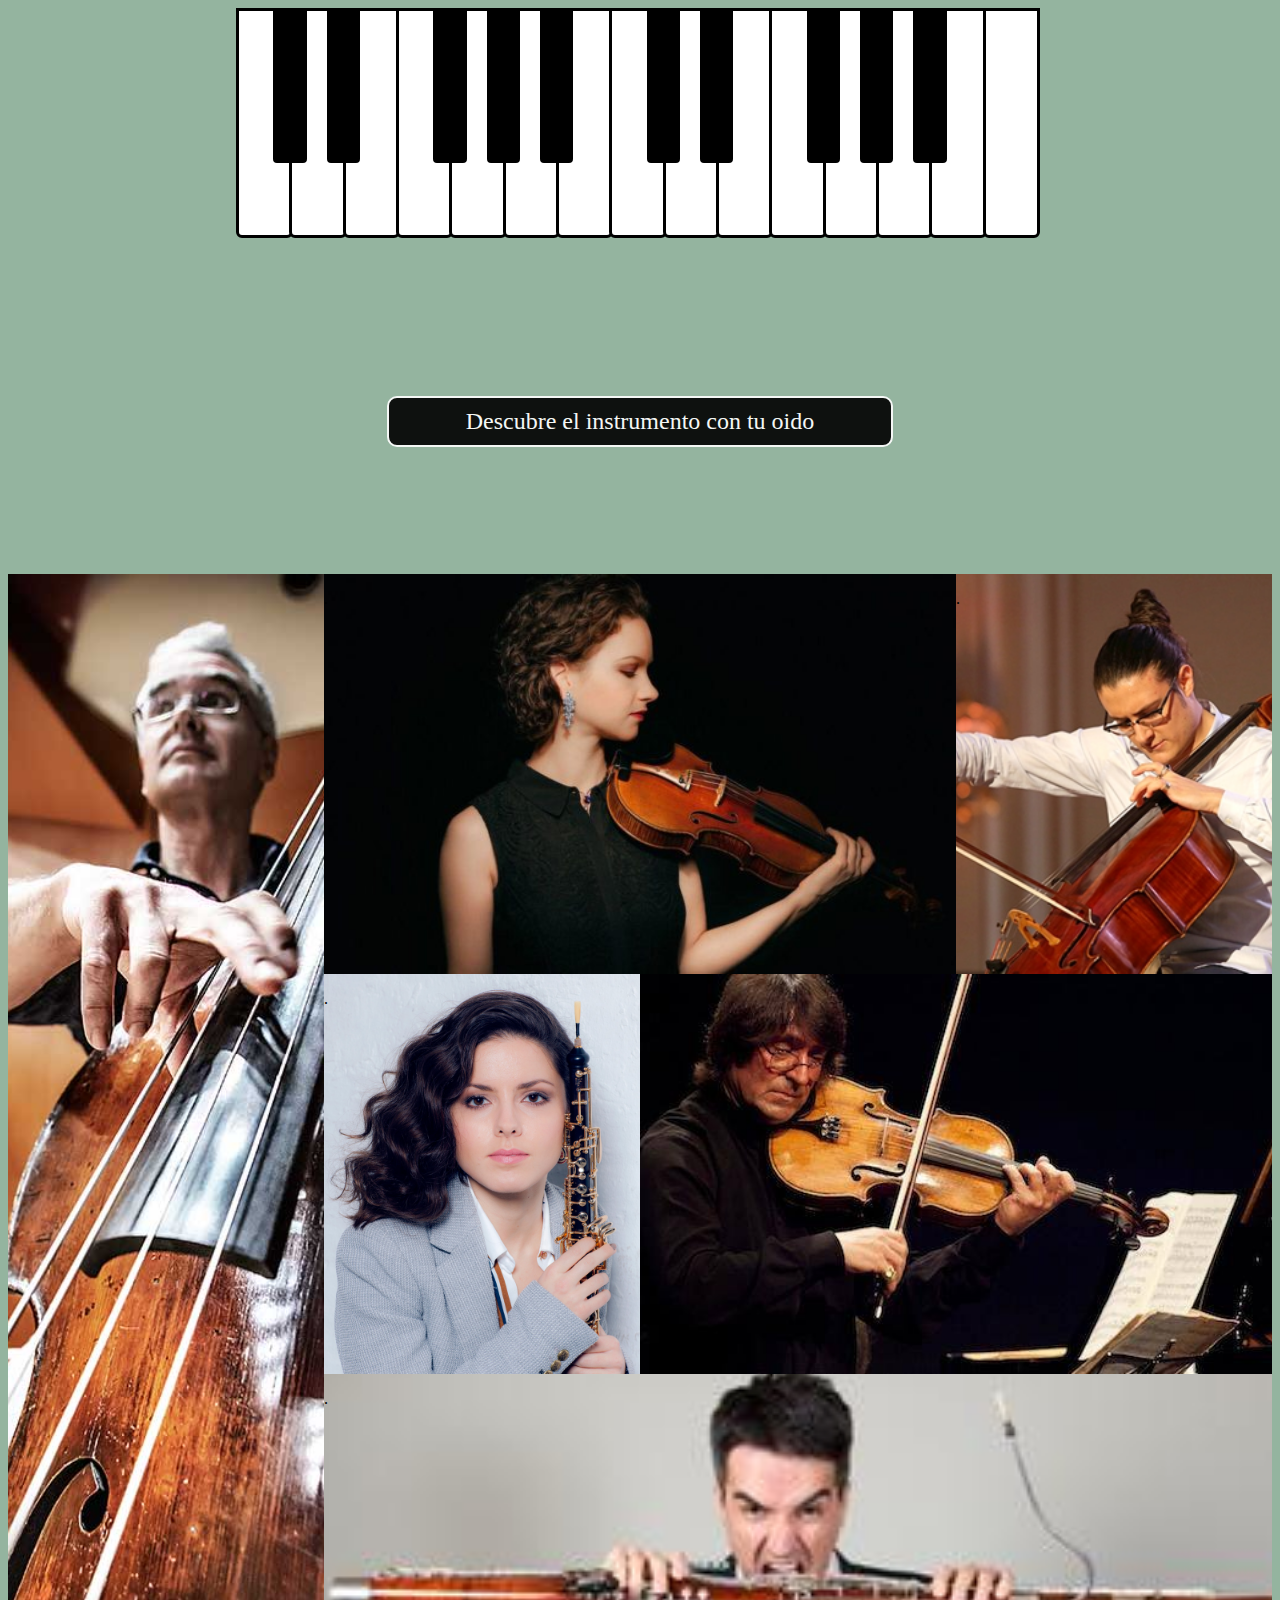
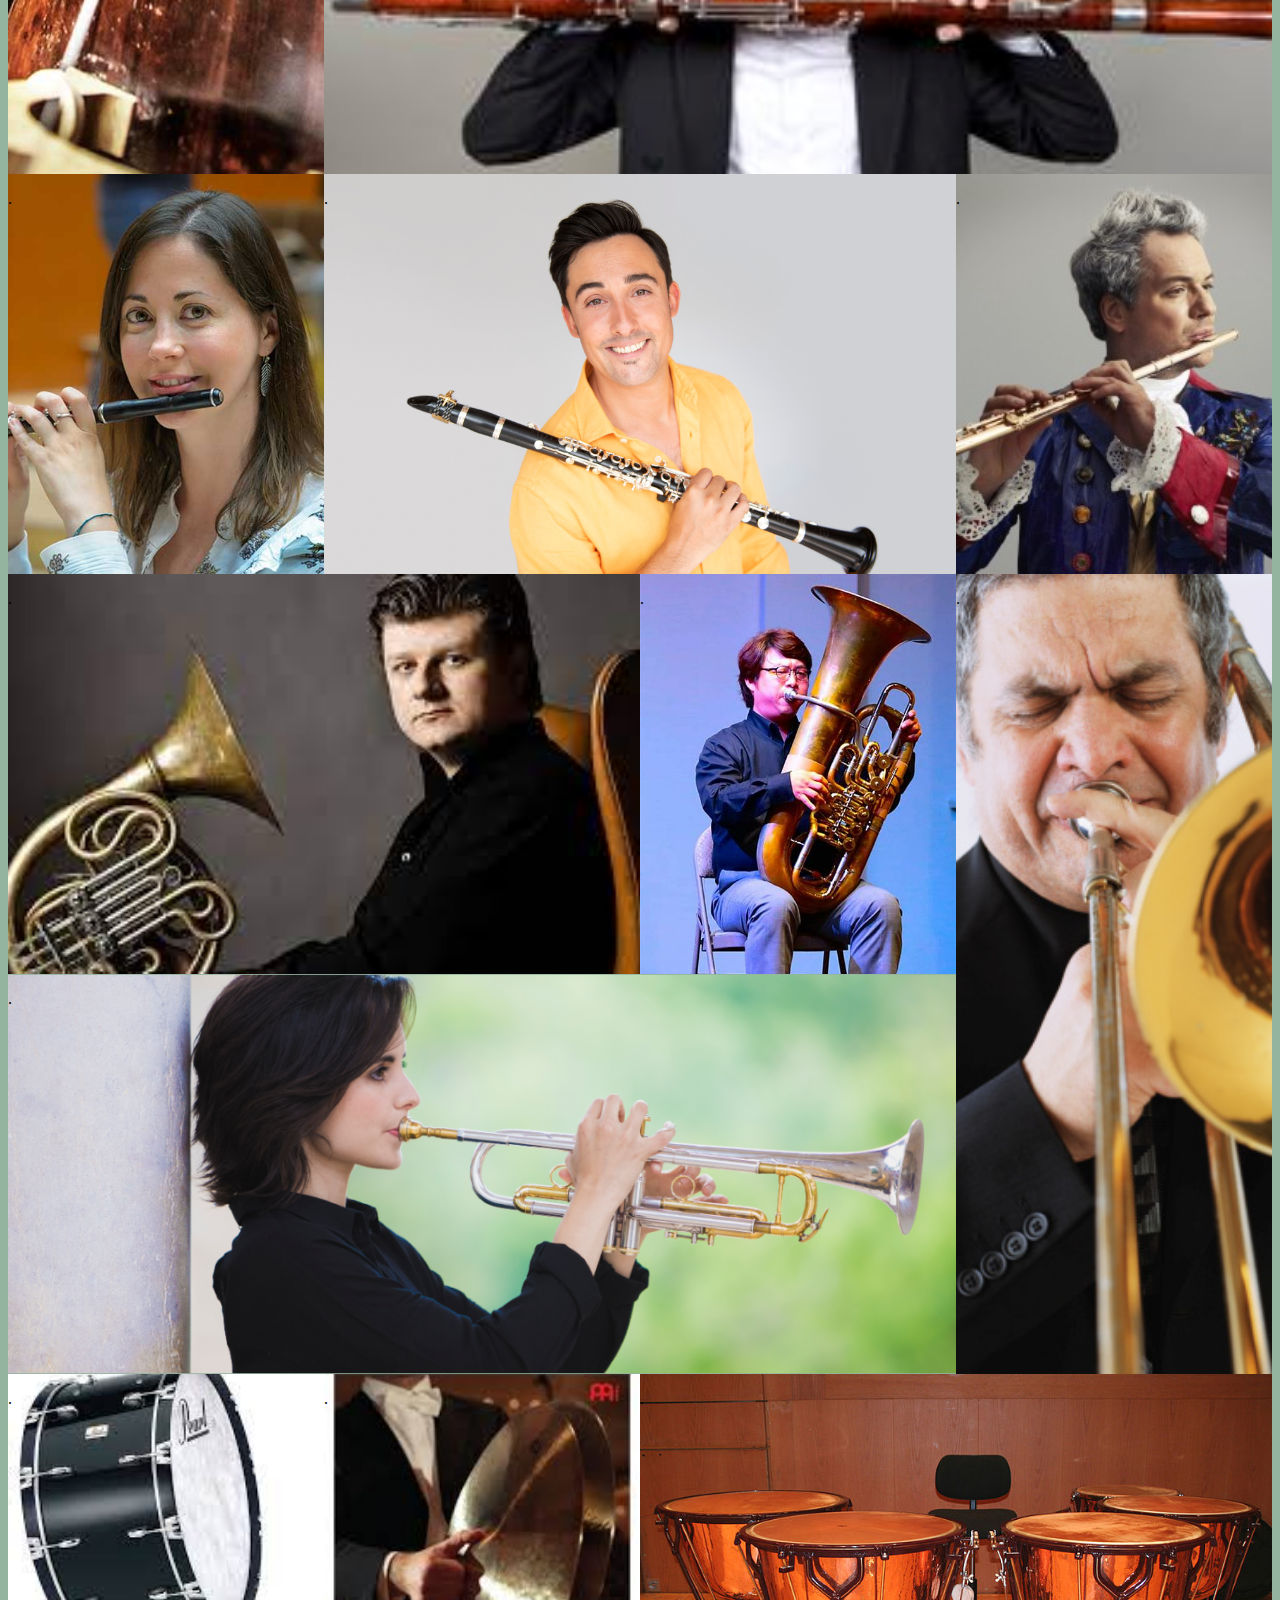
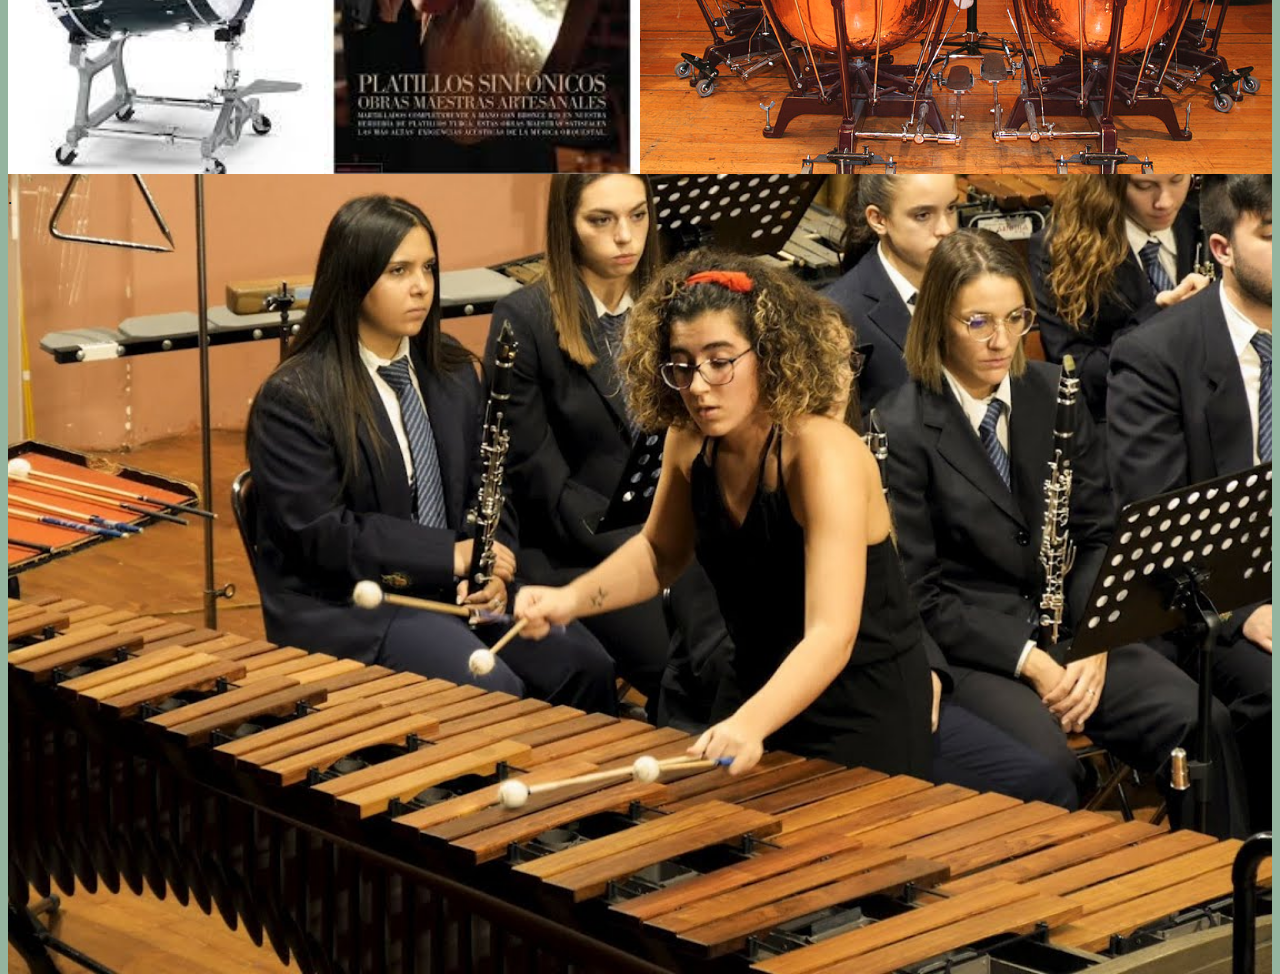
<file: index.html>
<!DOCTYPE html>
<html lang="en">
 
<head>
    <meta charset="UTF-8">
    
    <title>Instrumentos Sinfonicos</title>

<link rel="stylesheet" href="styles.css">

</head>

<body>

    <div flex-container>
        <div class="row">
            <div class="titulo col-lg-12">

    
        <ul class="piano">
            <li onclick="nota(130.813)" class="teclas-blancas C3"></li>
            <li onclick="nota(138.591)" class="teclas-negras Db3"></li>
            <li onclick="nota(146.832)" class="teclas-blancas D3"></li>
            <li onclick="nota(155.563)" class="teclas-negras Eb3"></li>
            <li onclick="nota(164.814)" class="teclas-blancas E3"></li>
            <li onclick="nota(174.614)" class="teclas-blancas F3"></li>
            <li onclick="nota(184.997)" class="teclas-negras Gb3"></li>
            <li onclick="nota(195.998)" class="teclas-blancas G3"></li>
            <li onclick="nota(207.652)" class="teclas-negras Ab3"></li>
            <li onclick="nota(220.000)" class="teclas-blancas A3"></li>
            <li onclick="nota(233.082)" class="teclas-negras Bb3"></li>
            <li onclick="nota(246.942)" class="teclas-blancas B3"></li>
            <li onclick="nota(261.626)" class="teclas-blancas C4"></li>
    
    
            <li onclick="nota(277.183)" class="teclas-negras Db4"></li>
            <li onclick="nota(293.665)" class="teclas-blancas D4"></li>
            <li onclick="nota(311.127)" class="teclas-negras Eb4"></li>
            <li onclick="nota(329.628)" class="teclas-blancas E4"></li>
            <li onclick="nota(349.228)" class="teclas-blancas F4"></li>
            <li onclick="nota(369.994)" class="teclas-negras Gb4"></li>
            <li onclick="nota(391.995)" class="teclas-blancas G4"></li>
            <li onclick="nota(415.305)" class="teclas-negras Ab4"></li>
            <li onclick="nota(440.000)" class="teclas-blancas A4"></li>
            <li onclick="nota(466.164)" class="teclas-negras Bb4"></li>
            <li onclick="nota(493.883)" class="teclas-blancas B4"></li>
            <li onclick="nota(523.251)" class="teclas-blancas C5"></li>
        </ul>
            </div>
        </div>
    </div>
    
    <div class="footer">

        <a class="footer-boton" href="actividad.html">Descubre el instrumento con tu oido</a>
       
    </div>
        

    <div id="main">
    
        <section class="container">
                <div class=" img bajo">
                    <p>.</p>
                </div>
                <div class="img violin">
                    <p>.</p>
                </div>
                <div class="img cello">
                    <p>.</p>
                </div>
                <div class="img viola">
                    <p>.</p>
                </div>
                <!-- maderas -->
                <div class=" img flauta">
                    <p>.</p>
                </div>

                <div class="img piccolo">
                    <p>.</p>
                </div>
                
                <div class="img oboe">
                    <p>.</p>
                </div>

                <div class="img clarinete">
                    <p>.</p>
                </div>

                <div class="img fagot">
                    <p>.</p>
                </div>

                <!-- metales -->
    
                <div class="img corno">
                    <p>.</p>
                </div>

                <div class="img trompetas">
                    <p>.</p>
                </div>

                <div class="img trombones">
                    <p>.</p>
                </div>

                <div class="img tuba">
                    <p>.</p>
                </div>


            <!-- percusión -->

                <div class="img timbales">
                    <p>.</p>
                </div>

                <div class="img platillos">
                    <p>.</p>
                </div>

                <div class="img tambor">
                    <p>.</p>
                </div>

                <div class="img marimba">
                    <p>.</p>
                </div>
                
        </section>

    </div>
    
    
  
    



<script src="index.js" charset="UTF-8"></script>
</body>

</html>
</file>
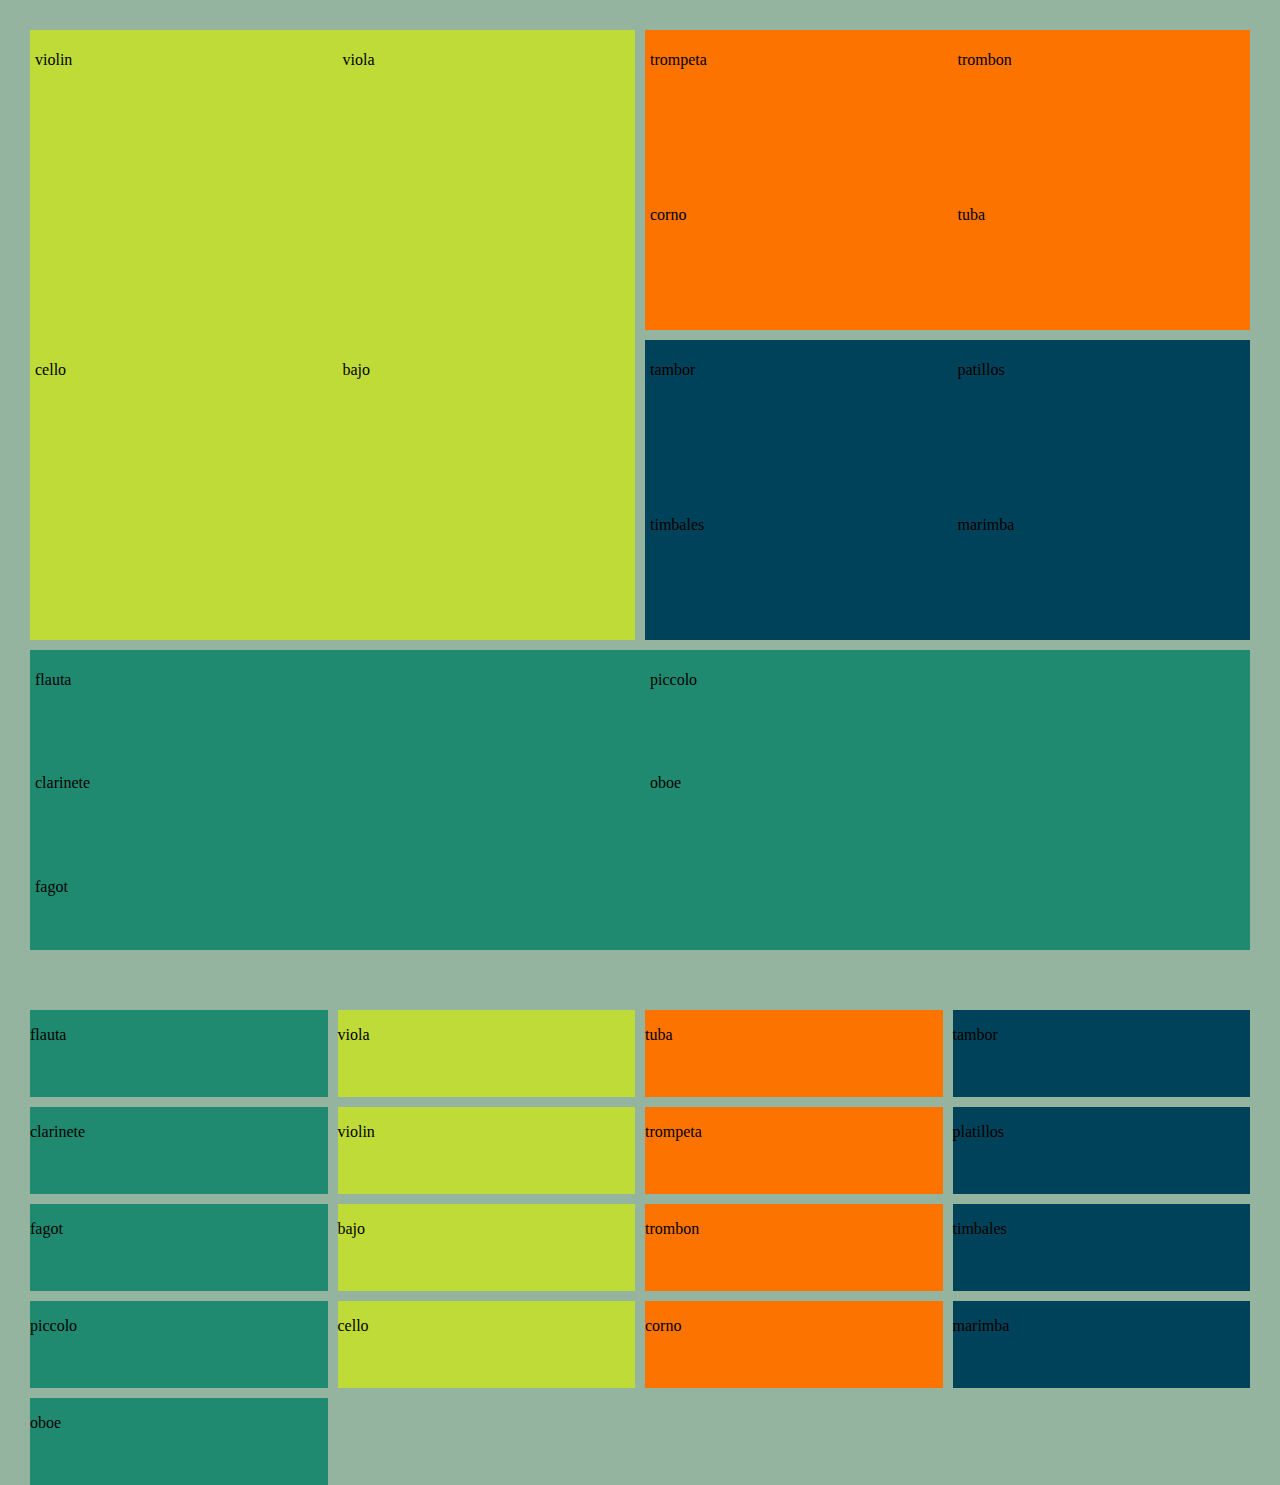
<file: actividad.html>
<!DOCTYPE html>
<html lang="en">
<head>
    <meta charset="UTF-8">
    
    <title>Instrumentos Sinfónicos</title>

    
<link rel="stylesheet" href="styles2.css">


</head>


<body>

    <section class="grid-imagenes">
    
        <div class="img-1">
            <div class="cuerda" style="">
                <p>violin</p>
            </div>
            <div class="cuerda" style="">
                <p>viola</p>
            </div>
            <div class="cuerda" style="">
                <p>cello</p>
            </div>
            <div class="cuerda" style="">
                <p>bajo</p>
            </div>
        </div>
    
        <div class="img-2">
            <div class="metales" style="">
                <p>trompeta</p>
            </div>
    
            <div class="metales" style="">
                <p>trombon</p>
            </div>
    
            <div class="metales" style="">
                <p>corno</p>
            </div>
    
            <div class="metales" style="">
                <p>tuba</p>
            </div>
        </div>
        <div class="img-3">
    
            <div class="percusión" style="">
                <p>tambor</p>
            </div>
    
            <div class="percusión" style="">
                <p>patillos</p>
            </div>
            <div class="percusión" style="">
                <p>timbales</p>
            </div>
            <div class="percusión" style="">
                <p>marimba</p>
            </div>
        </div>
    
        <div class="img-4">
            <div class="madera" style="">
                <p>flauta</p>
            </div>
    
            <div class="madera" style="">
                <p>piccolo</p>
            </div>
    
            <div class="madera" style="">
                <p>clarinete</p>
            </div>
    
            <div class="madera" style="">
                <p>oboe</p>
            </div>
    
            <div class="madera" style="">
                <p>fagot</p>
            </div>
        </div>
    
    
    </section>
    
    <!-- sonidos -->
    
    <section id="grid-sonidos">
    
        <!-- maderas -->
    
        <div class="soni-flauta" style="background-color: #1F8A70;">
            <p>flauta</p>
        </div>
    
        <div class="soni-piccolo" style="background-color: #1F8A70;">
            <p>piccolo</p>
        </div>
    
        <div class="soni-clarinete" style="background-color: #1F8A70;">
            <p>clarinete</p>
        </div>
    
        <div class="soni-oboe" style="background-color: #1F8A70;">
            <p>oboe</p>
        </div>
    
        <div class="soni-fagot" style="background-color: #1F8A70;">
            <p>fagot</p>
        </div>
    
    
    
        <!-- metales -->
    
        <div class="soni-trompeta" style="background-color: #FC7300;">
            <p>trompeta</p>
        </div>
    
        <div class="soni-trombon" style="background-color: #FC7300;">
            <p>trombon</p>
        </div>
    
        <div class="soni-corno" style="background-color: #FC7300;">
            <p>corno</p>
        </div>
    
        <div class="soni-tuba" style="background-color: #FC7300;">
            <p>tuba</p>
        </div>
    
    
    
        <!-- cuerdas -->
    
        <div class="soni-violin" style="background-color: #BFDB38;">
            <p>violin</p>
        </div>
        <div class="soni-viola" style="background-color: #BFDB38;">
            <p>viola</p>
        </div>
        <div class="soni-cello" style="background-color: #BFDB38;">
            <p>cello</p>
        </div>
        <div class="soni-bajo" style="background-color: #BFDB38;">
            <p>bajo</p>
        </div>
    
    
    
        <!-- percusion -->
    
        <div class="soni-tambor" style="background-color: #00425A;">
            <p>tambor</p>
        </div>
    
        <div class="soni-platillos" style="background-color: #00425A;">
            <p>platillos</p>
        </div>
        <div class="soni-timbales" style="background-color: #00425A;">
            <p>timbales</p>
        </div>
        <div class="soni-marimba" style="background-color: #00425A;">
            <p>marimba</p>
        </div>

    </section>



</body>

</html>
</file>
<file: styles.css>
*,
*::after,
*::before {
  box-sizing: border-box;
}


body {
  
  background-color: #94B49F;

}


/* header */

.piano {
  --tamaño-teclas: calc(100% / 12);
  padding: 0;

  display: block;
  display: flex;
  margin-top: 0;
  list-style: none;
  max-width: 800px;
  width: 100%;
  position: relative;
}

.teclas-blancas {
  width: var(--tamaño-teclas);
  height: 230px;
  border-radius: 0 0 6px 6px;

  background-color: #fff;
  border: 3px solid black;
  margin-left: -4px;
  cursor: pointer;
}

.teclas-blancas:hover {
  background-color:beige;

}


.titulo {
  display: flex;
  justify-content: center;
}


.teclas-negras {
  width: calc(var(--tamaño-teclas) / 2);
  position: absolute;
  /* width: 30px; */
  height: 155px;
  border: 3px solid black;
  border-radius: 0 0 4px 4px;
  background-color: black;
  outline: none;
  cursor: pointer;
}

.teclas-negras:hover {
  background-color: #bbb;
}


.Db3 {
  left: calc(var(--tamaño-teclas) / 2);
}

.Eb3 {
  left: calc(var(--tamaño-teclas) * 1.3);
}

.Gb3 {
  left: calc(var(--tamaño-teclas) * 2.9);
}

.Ab3 {
  left: calc(var(--tamaño-teclas) * 3.7);
}

.Bb3 {
  left: calc(var(--tamaño-teclas) * 4.5);
}

.Db4 {
  left: calc(var(--tamaño-teclas) * 6.1);
}

.Eb4 {
  left: calc(var(--tamaño-teclas) * 6.9);
}

.Gb4 {
  left: calc(var(--tamaño-teclas) * 8.5);
}

.Ab4 {
  left: calc(var(--tamaño-teclas) * 9.3);
}

.Bb4 {
  left: calc(var(--tamaño-teclas) * 10.1);
}

.titulo {
  font-size: 2rem;
  justify-content: center;
  align-items: center;
}

/* main */


.container {
  display: grid;
grid-template-columns: repeat(4, 1fr);
grid-template-rows: repeat(10, 100%);

}


.img {
  background-repeat: no-repeat;
  background-size: cover;
  background-position: center;
}

p {
  color: #000000;
}
/* cuerdas */
.bajo {
  background-image: url(img-sinfonicos/bajo.jpg);
  grid-column: 1/2;
  grid-row: 1/4;
}

.violin {
  background-image: url(img-sinfonicos/violin.jpg);
  grid-column: 2/4;
  grid-row: 1/2;
}

.cello {
  background-image: url(img-sinfonicos/cello.jpg);
  grid-column: 4/5;
  grid-row: 1/2;
}

.viola {
  background-image: url(img-sinfonicos/viola.jpg);
  grid-column: 3/5;
  grid-row: 2/3;
}

/* maderas */
.flauta {
  background-image: url(img-sinfonicos/flauta.jpg);
  grid-column: 4/5;
  grid-row: 4/5; 
}

.piccolo {
  background-image: url(img-sinfonicos/piccolo.jpg);
  grid-column: 1/2;
  grid-row: 4/5;
}

.clarinete {
  background-image: url(img-sinfonicos/clarinete.jpg);
  grid-column: 2/4;
  grid-row: 4/5;
}

.oboe {
  background-image: url(img-sinfonicos/oboe.jpg);
  grid-column: 2/3;
  grid-row: 2/3;
}

.fagot {
  background-image: url(img-sinfonicos/fagot.png);
  grid-column: 2/5;
  grid-row: 3/4;
}

/* metales */
.corno {
  background-image: url(img-sinfonicos/corno.jpg);
  grid-column: 1/3;
  grid-row: 5/6;
}

.trompetas {
  background-image: url(img-sinfonicos/trompetas.png);
  grid-column: 1/4;
  grid-row: 6/7;
}

.trombones {
  background-image: url(img-sinfonicos/trombones.jpg);
  grid-column: 4/5;
  grid-row: 5/7;
}

.tuba {
  background-image: url(img-sinfonicos/tuba.jpeg);
  grid-column: 3/4;
  grid-row: 5/6;
}

/* percusión */

.timbales {
  background-image: url(img-sinfonicos/timbal.jpg);
  grid-column: 3/5;
  grid-row: 7/8;
}

.platillos {
  background-image: url(img-sinfonicos/platillos.jpg);
  grid-column: 2/3;
  grid-row: 7/8;
 
}

.tambor {
  background-image: url(img-sinfonicos/tambor.jpeg);
  grid-column: 1/2;
  grid-row: 7/8;
  background-color: #fff;
  
}

.marimba {
  background-image: url(img-sinfonicos/marim.jpg);
  grid-column: 1/5;
  grid-row: 8/10;
  background-color: #FFC3A1;
 
}


/* footer */

.footer-boton {
  border: 2px solid;
  border-radius: 10px;
  text-decoration: none;
  padding: 10px;
  background: #000000;
  color: #fff;
  font-size: 1.5rem;
  transition: all .3s;
  opacity: 0.9;

  display: flex;
  flex-flow: row nowrap;
  justify-content: center;
  align-items: center;
  margin: 10% 30% 10%;
}


.footer-boton:hover {
  color: #000000;
  background: #fff;
}
</file>
<file: styles2.css>
*,
*::after,
*::before {
  box-sizing: border-box;
}

body {
    background-color: #94B49F;
    margin: 0;
}

.grid-imagenes {
    display: grid;
    grid-template-columns: repeat(2, 1fr);
    grid-template-rows: repeat(3, 300px);
    gap: 10px 10px;
    padding: 30px;
    grid-template-areas:
    "img-1 img-2"
    "img-1  img-3"
    "img-4 img-4" ;
}

.img-1 {
    grid-area: img-1;

    display: grid;
    grid-template-columns: repeat(2, 1fr);
    grid-template-rows: repeat(3, minmax(min-content-max-content));
  gap: 20px 20px;
  padding: 5px;
  background-color: #BFDB38;
}

.img-2 {
    grid-area: img-2;

    display: grid;
    grid-template-columns: repeat(2, 1fr);
    grid-template-rows: repeat(2, minmax(min-content-max-content));
    gap: 20px 20px;
  padding: 5px;
  background-color: #FC7300;
}
.img-3 {
    grid-area: img-3;

    display: grid;
    grid-template-columns: repeat(2, 1fr);
    grid-template-rows: repeat(2, minmax(min-content-max-content));
    gap: 20px 20px;
  padding: 5px;
  background-color: #00425A;
}
.img-4 {
    grid-area: img-4;

    display: grid;
    grid-template-columns: repeat(2, 1fr);
    grid-template-rows: repeat(2, minmax(min-content-max-content));
    gap: 20px 20px;
  padding: 5px;
  background-color: #1F8A70;
}



/*  sonidos */

#grid-sonidos {
    display: grid;
    grid-template-columns: repeat(4, 1fr);
    grid-template-rows: repeat(5, 30%);
    gap: 10px 10px;
    padding: 30px;
}

.soni-flauta {
    grid-column: 1/2;
    grid-row: 1/2;
}

.soni-clarinete {
    grid-column: 1/2;
    grid-row: 2/3;
}

.soni-fagot {
    grid-column: 1/2;
    grid-row: 3/4;
}

.soni-piccolo {
    grid-column: 1/2;
    grid-row: 4/5;
}

.soni-oboe {
    grid-column: 1/2;
    grid-row: 5/6;
}

/* cuerdas */

.soni-viola {
    grid-column: 2/3;
    grid-row: 1/2;
}

.soni-violin {
    grid-column: 2/3;
    grid-row: 2/3;
}

.soni-bajo {
    grid-column: 2/3;
    grid-row: 3/4;
}

.soni-cello {
    grid-column: 2/3;
    grid-row: 4/5;
}

/* metales */

.soni.tuba {
    grid-column: 3/4;
    grid-row: 1/2;
}

.soni-trompeta {
    grid-column: 3/4;
    grid-row: 2/3;
}

.soni-trombon {
    grid-column: 3/4;
    grid-row: 3/4;
}

.soni-corno {
    grid-column: 3/4;
    grid-row: 4/5;
}
</file>
